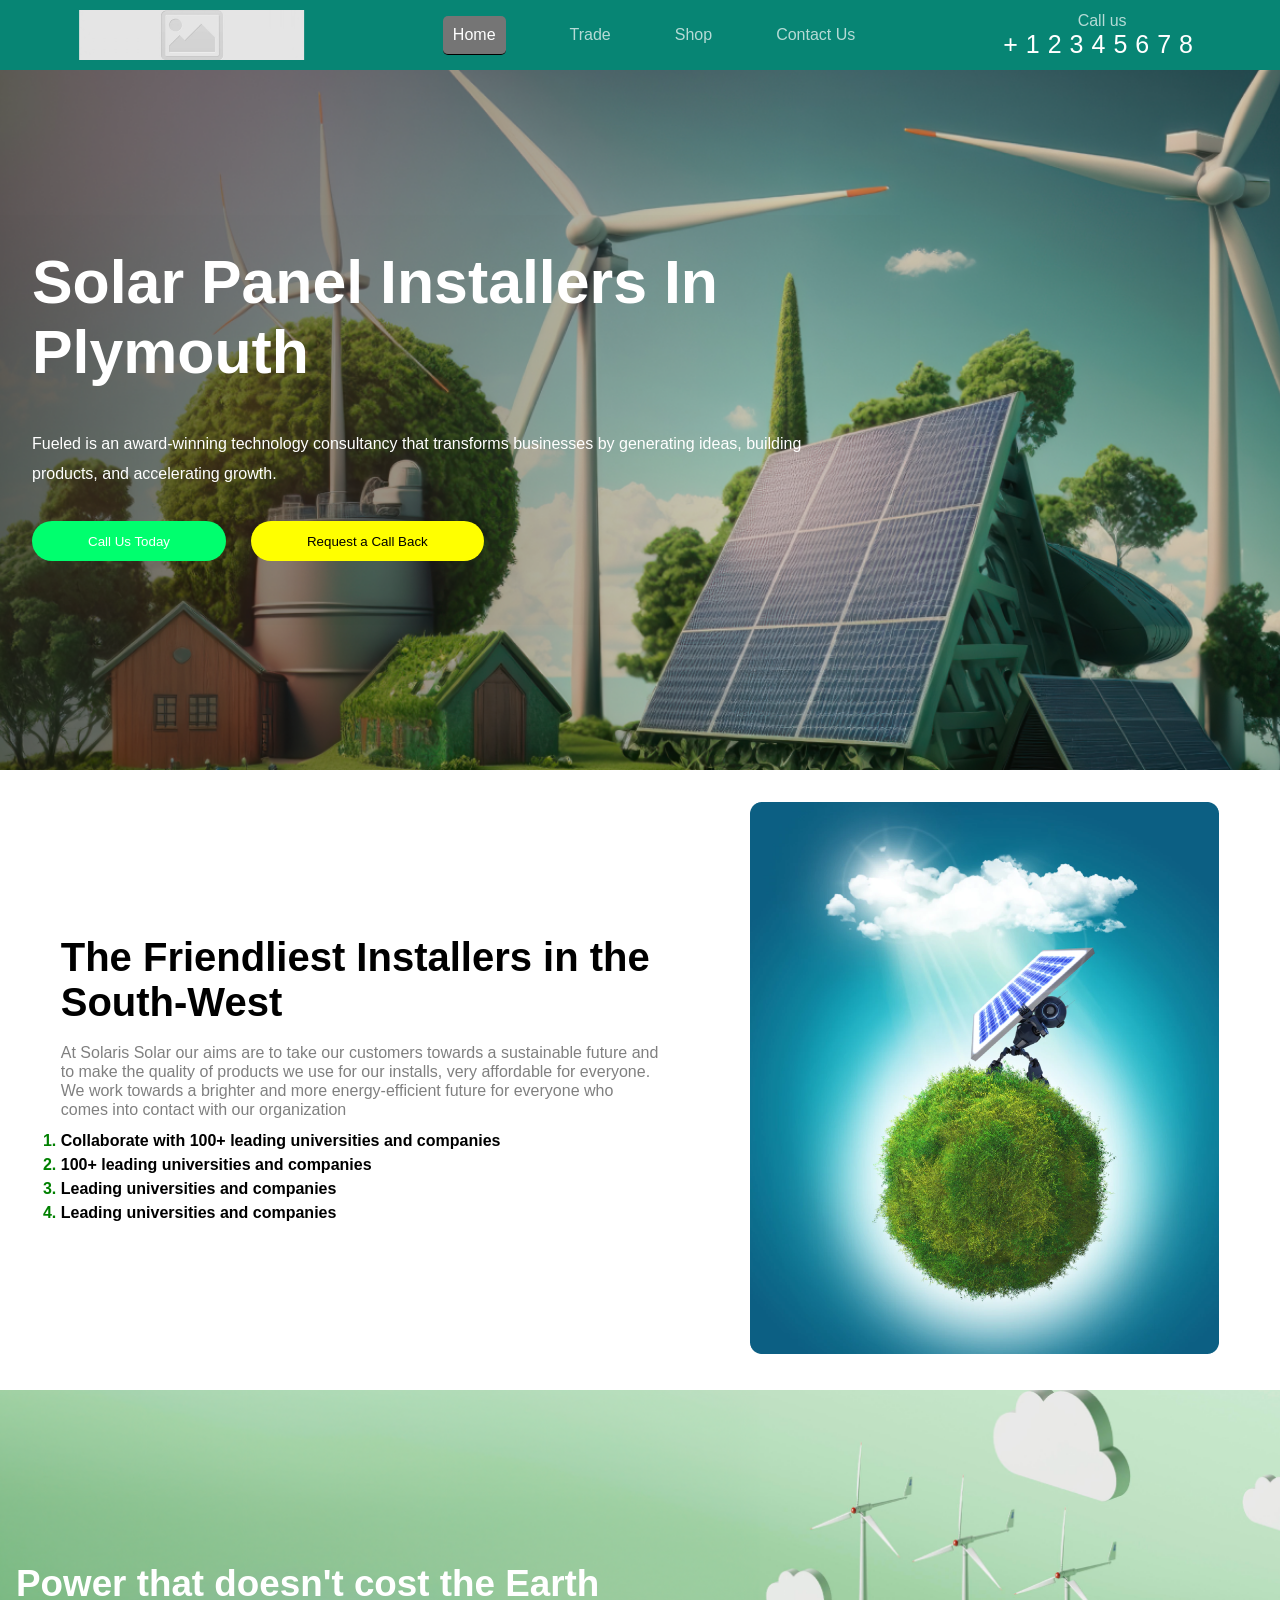
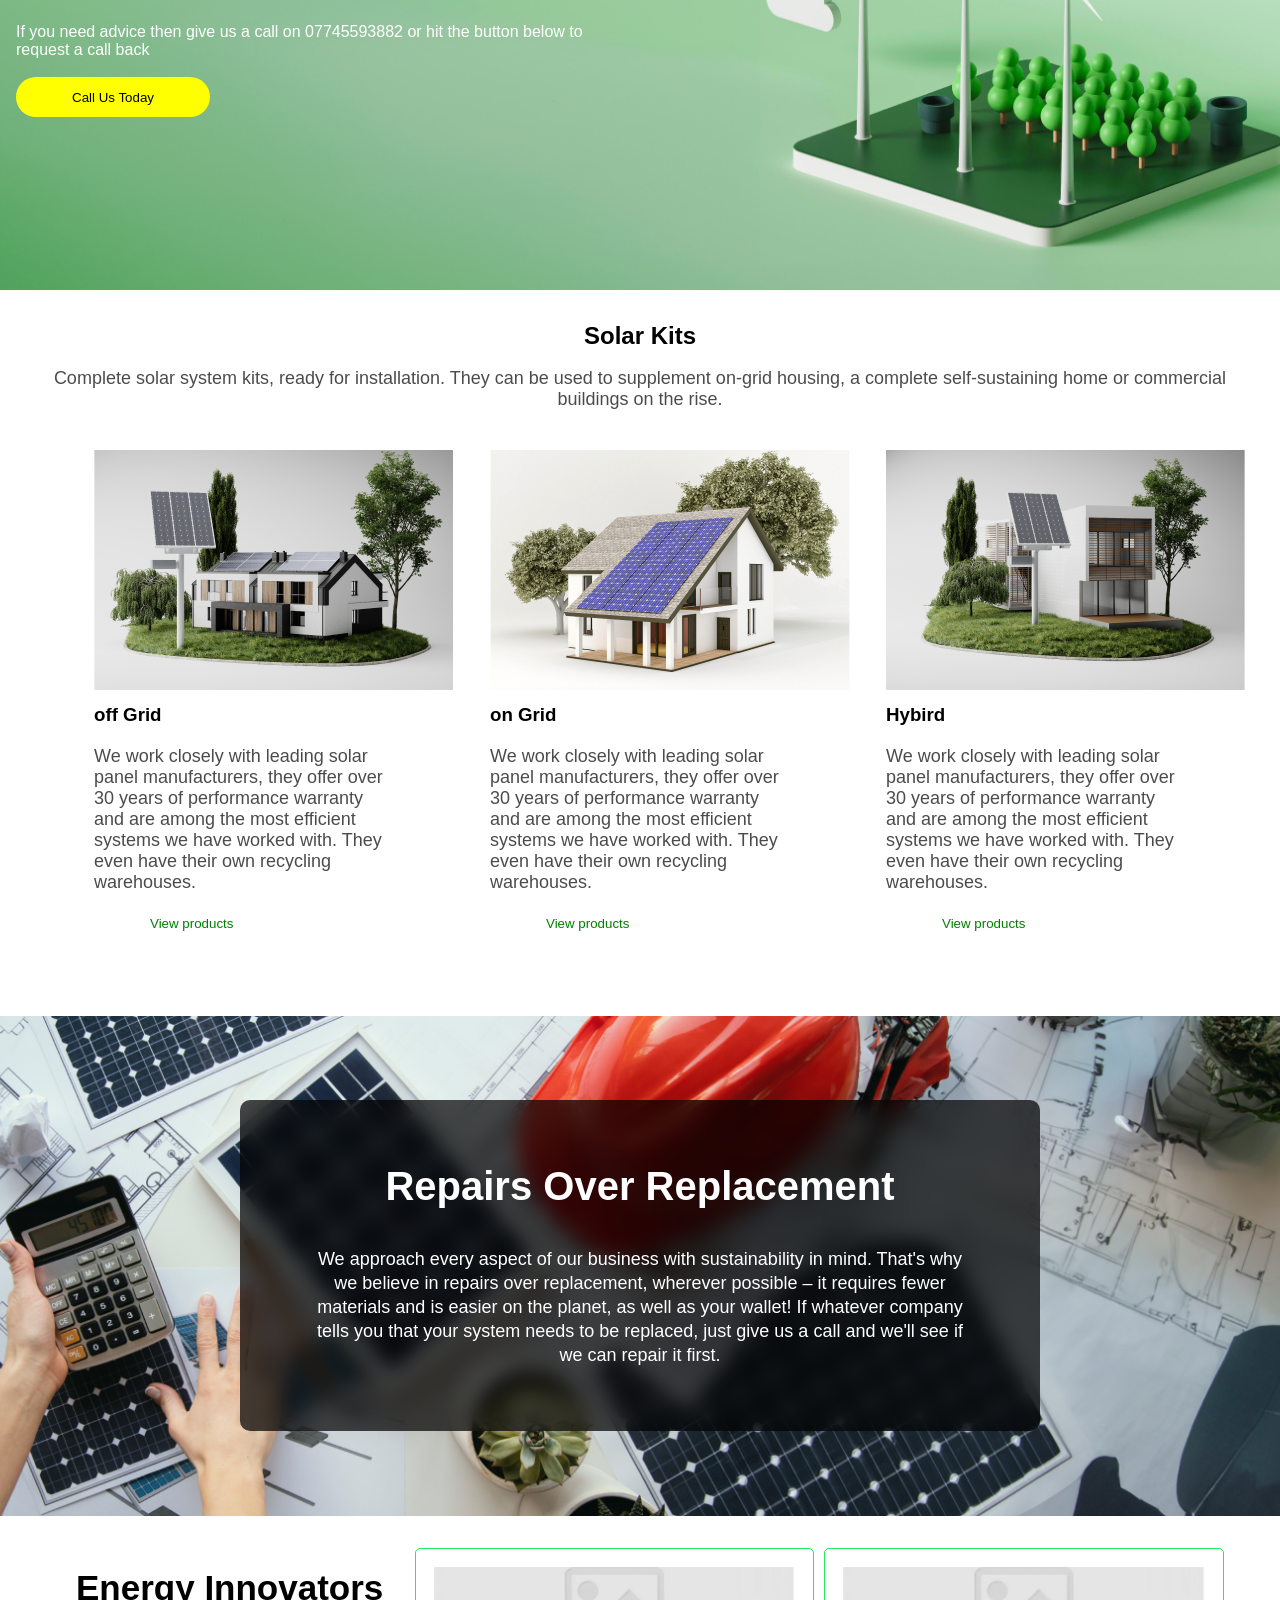
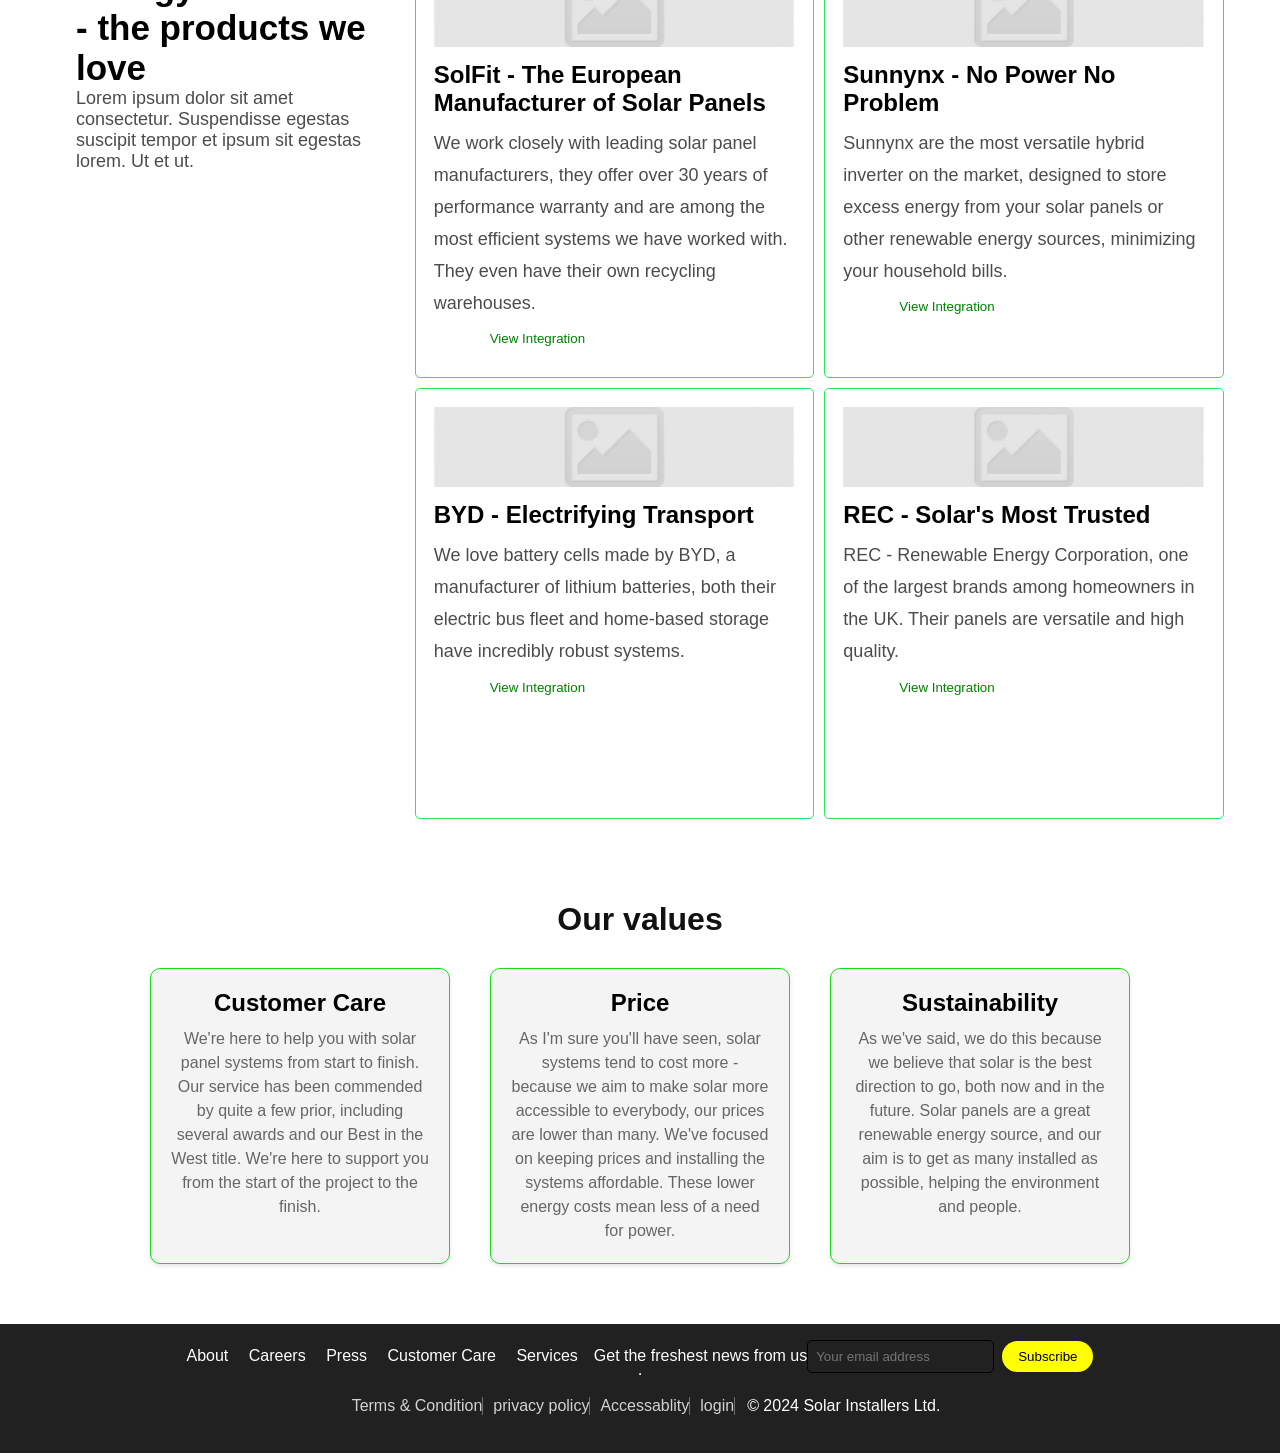
<file: index.html>
<!DOCTYPE html>
<html lang="en">

<head>
    <meta charset="UTF-8">
    <meta name="viewport" content="width=device-width, initial-scale=1.0">
    <link rel="stylesheet" href="style.css">
    <title>Document</title>
</head>

<body>
    <nav class="nav">
        <img src="./images/image 9.png" alt="image">
        <ul>
            <li class="active">
                Home
            </li>
            <li>
                Trade
            </li>
            <li>
                Shop
            </li>
            <li>
                Contact Us
            </li>
        </ul>
        <div class="contact">
            <p class="txt">Call us</p>
            <p class="num">+12345678</p>
        </div>
    </nav>
    <section class="hero">
        <div class="content">
            <h1>Solar Panel Installers In Plymouth</h1>
            <p>Fueled is an award-winning technology consultancy that transforms businesses by generating ideas,
                building products, and accelerating growth.</p>
            <div class="btns">
                <button class="green">Call Us Today</button>
                <button class="yellow">Request a Call Back</button>
            </div>
        </div>
    </section>
    <section class="info">
        <div class="info-content">
            <div class="right-info">
                <div class="heading">
                    <h2>The Friendliest Installers in the South-West</h2>
                    <br>
                    <p>At Solaris Solar our aims are to take our customers towards a sustainable future and to make the
                        quality of products we use for our installs, very affordable for everyone. We work towards a
                        brighter and more energy-efficient future for everyone who comes into contact with our
                        organization</p>
                </div>
                <div class="ads">
                    <ol>
                        <li>Collaborate with 100+ leading universities and companies</li>
                        <li>100+ leading universities and companies</li>
                        <li>Leading universities and companies</li>
                        <li>Leading universities and companies</li>
                    </ol>
                </div>
            </div>
            <div class="info-image">
                <img src="./images/Rectangle 30.png" alt="img">
            </div>
        </div>
    </section>

    <section class="turbones">
        <div class="turbones-contetn">
            <h1>Power that doesn't cost the Earth</h1>
            <br>
            <p>If you need advice then give us a call on 07745593882 or hit the button below to request a call back</p>
            <br>
            <button class="yellow">Call Us Today</button>
        </div>
    </section>
    <section class="solar-kit">
        <div class="kit-heading">
            <h1>Solar Kits</h1>
            <br>
            <p>Complete solar system kits, ready for installation. They can be used to supplement on-grid housing, a
                complete self-sustaining home or commercial buildings on the rise.</p>
        </div>
        <div class="kits">
            <div class="kit">
                <img src="./images/solar-panels-meadow 2.png" alt="img">
                <h3>off Grid</h3>
                <p>We work closely with leading solar panel manufacturers, they offer over 30 years of performance
                    warranty and are among the most efficient systems we have worked with. They even have their own
                    recycling warehouses.</p>
                <button>View products</button>
            </div>
            <div class="kit">
                <img src="./images/solar-panels-meadow 2 (1).png" alt="img">
                <h3>on Grid</h3>
                <p>We work closely with leading solar panel manufacturers, they offer over 30 years of performance
                    warranty and are among the most efficient systems we have worked with. They even have their own
                    recycling warehouses.</p>
                <button>View products</button>
            </div>
            <div class="kit">
                <img src="./images/solar-panels-meadow 2 (2).png" alt="img">
                <h3>Hybird</h3>
                <p>We work closely with leading solar panel manufacturers, they offer over 30 years of performance
                    warranty and are among the most efficient systems we have worked with. They even have their own
                    recycling warehouses.</p>
                <button>View products</button>
            </div>
        </div>
    </section>

    <section class="repair">
        <div class="repair-content">
            <h1>Repairs Over Replacement</h1>
            <br>
            <p>
                We approach every aspect of our business with sustainability in mind. That's why we believe in repairs
                over replacement, wherever possible – it requires fewer materials and is easier on the planet, as well
                as your wallet! If whatever company tells you that your system needs to be replaced, just give us a call
                and we'll see if we can repair it first.
            </p>
        </div>
    </section>

    <section class="product-sec">
        <div class="product-heading">
            <h1>
                Energy Innovators - the products we love
            </h1>
            <p>
                Lorem ipsum dolor sit amet consectetur. Suspendisse egestas suscipit tempor et ipsum sit egestas lorem.
                Ut et ut.
            </p>
        </div>
        <div class="products">
            <div class="product">
                <img src="./images/image 9.png" alt="img">
                <h2>SolFit - The European Manufacturer of Solar Panels</h2>
                <p>We work closely with leading solar panel manufacturers, they offer over 30 years of performance
                    warranty and are among the most efficient systems we have worked with. They even have their own
                    recycling warehouses.</p>
                <button>View Integration</button>
            </div>
            <div class="product">
                <img src="./images/image 9.png" alt="img">
                <h2>Sunnynx - No Power No Problem</h2>
                <p>Sunnynx are the most versatile hybrid inverter on the market, designed to store excess energy from
                    your solar panels or other renewable energy sources, minimizing your household bills.</p>
                <button>View Integration</button>
            </div>
            <div class="product">
                <img src="./images/image 9.png" alt="img">
                <h2>BYD - Electrifying Transport</h2>
                <p>We love battery cells made by BYD, a manufacturer of lithium batteries, both their electric bus fleet
                    and home-based storage have incredibly robust systems.</p>
                <button>View Integration</button>
            </div>
            <div class="product">
                <img src="./images/image 9.png" alt="img">
                <h2>REC - Solar's Most Trusted</h2>
                <p>REC - Renewable Energy Corporation, one of the largest brands among homeowners in the UK. Their
                    panels are versatile and high quality.</p>
                <button>View Integration</button>
            </div>
        </div>
    </section>

    <section class="values-section">
        <h2>Our values</h2>
        <div class="values-container">
            <div class="value-card">
                <h3>Customer Care</h3>
                <p>We're here to help you with solar panel systems from start to finish. Our service has been commended
                    by quite a few prior, including several awards and our Best in the West title. We're here to support
                    you from the start of the project to the finish.</p>
            </div>
            <div class="value-card">
                <h3>Price</h3>
                <p>As I'm sure you'll have seen, solar systems tend to cost more - because we aim to make solar more
                    accessible to everybody, our prices are lower than many. We've focused on keeping prices and
                    installing the systems affordable. These lower energy costs mean less of a need for power.</p>
            </div>
            <div class="value-card">
                <h3>Sustainability</h3>
                <p>As we've said, we do this because we believe that solar is the best direction to go, both now and in
                    the future. Solar panels are a great renewable energy source, and our aim is to get as many
                    installed as possible, helping the environment and people.</p>
            </div>
        </div>
    </section>
    <footer>
        <div class="footer-container">
            <div class="upper">
                <div class="footer-links">
                    <a href="#">About</a>
                    <a href="#">Careers</a>
                    <a href="#">Press</a>
                    <a href="#">Customer Care</a>
                    <a href="#">Services</a>
                </div>
                <div class="newsletter">
                    <span>Get the freshest news from us</span>
                    <input type="email" placeholder="Your email address">
                    <button>Subscribe</button>
                </div>
            </div>
            <hr>
            <div class="bottom">
                <div class="terms">
                    <p>
                        Terms & Condition 
                    </p>
    
                    <p>
                        privacy policy
                    </p>
                    <p>
                        Accessablity
                    </p>
                    <p>
                        login
                    </p>
                </div>
                <div>
                    <p>© 2024 Solar Installers Ltd.</p>
                </div>
            </div>
        </div>
    </footer>
</body>

</html>
</file>
<file: style.css>
* {
    box-sizing: border-box;
    padding: 0;
    margin: 0;
    font-family: Arial, Helvetica, sans-serif;
}

.nav {
    background-color: rgb(7, 133, 116);
    display: flex;
    align-items: center;
    justify-content: space-around;
    padding: 10px;
    color: #fff;
}

.nav ul {
    display: flex;
    justify-content: space-around;
    align-items: center;
    gap: 4rem;
    list-style: none;
}

.nav img {
    background-color: transparent;
}

.nav li,
.txt {
    opacity: 0.7;
}

.nav .num {
    font-size: 25px;
    letter-spacing: 0.5rem;
}

.nav .contact {
    margin-left: 10px;
    display: flex;
    flex-direction: column;
    align-items: center;
}

.nav .contact .txt {
    text-align: right;
}

.nav li:hover {
    border-radius: 5px;
    border-bottom: 1px solid black;
    transition: ease 0.5s;
    padding: 2px;
    cursor: pointer;
    opacity: 1;
    background-color: #757575;
}

.nav .active {
    border-radius: 5px;
    border-bottom: 1px solid black;
    transition: ease 0.5s;
    padding: 10px;
    cursor: pointer;
    opacity: 1;
    background-color: #757575;
}

.hero {
    background: url("./images/solar-panels-meadow\ 1.png") no-repeat center center/cover;
    height: 700px;
    color: #fff;
    display: flex;
    align-items: center;
    text-align: left;
}

.content {
    width: 900px;
    padding: 2rem;
    background-color: rgba(0, 0, 0, 0.01);
}

.content h1 {
    margin-bottom: 10px;
    font-size: 3.8rem;
    padding-bottom: 40px;
}

.content p {
    font-size: 1rem;
    line-height: 30px;
}

.content *:not(button) {
    padding-bottom: 2rem;
}

button {
    border: none;
    border-radius: 5.6rem;
    padding: 0.8rem 3.5rem;
    cursor: pointer;
}

.btns {
    display: flex;
    gap: 25px;
}

.content .green {
    background-color: rgb(0, 255, 110);
    color: #fff;
}

.yellow {
    background-color: rgb(255, 255, 0);
}

.info,
.turbones,
.solar-kit,
.product-sec {
    padding: 2rem 1rem;
    max-width: 100%;
    margin: auto;
}

.info .info-content {
    display: flex;
    justify-content: space-around;
}

.right-info {
    width: 600px;
    display: flex;
    flex-direction: column;
    justify-content: center;
}

.info h2 {
    font-size: 40px
}

.heading {
    padding-bottom: 10px;
}

.heading p {
    color: grey;
    line-height: 1.2rem;
}

ol li::marker {
    color: green;
}

ol li {
    font-weight: bold;
    line-height: 1.5rem;
}

.turbones {
    background: url("./images/8116\ 1.png") no-repeat center center/cover;
    width: 100%;
    height: 500px;
    display: flex;
    align-items: center;
    color: #fff;
}

.turbones-contetn {
    width: 600px;
}

.turbones-contetn h1 {
    font-size: 2.3rem;
}


.kit-heading {
    text-align: center;
}

.kit-heading p,
.kit p,
.product-sec p {
    opacity: 0.7;
    font-size: 18px;
}

.kits {
    display: flex;
    justify-content: space-around;
    align-items: center;
    padding: 30px;
}

.kit {
    width: 300px;
    padding: 10px 0;
}

.kit h3,
.kit p {
    padding: 10px 0;
}

.kit button,
.product-sec button {
    background-color: transparent;
    color: green;
}

.repair {
    background: url("./images/8116\ 1\ \(1\).png") no-repeat center center/cover;
    height: 500px;
    display: flex;
    align-items: center;
    justify-content: center;
    text-align: center;
}

.repair-content {
    background-color: rgba(0, 0, 0, 0.7);
    backdrop-filter: blur(10px);
    color: #fff;
    border-radius: 10px;
    width: 800px;
    padding: 4rem;
}

.repair-content h1 {
    font-size: 40px;
    padding-bottom: 20px;
}

.repair-content p {
    font-size: 18px;
    line-height: 1.5rem;
}

.product-sec {
    display: flex;
    max-width: 1200px;
}

.product-heading {
    width: 500px;
    padding: 20px;
}

.product-heading h1 {
    font-size: 35px;
}

.product img{
    width: 100%;
}

.product {
    padding: 18px;
    width: fit-content;
    border: 1px solid rgb(38, 232, 99);
    border-radius: 5px;
}

.products {
    display: grid;
    grid-template-columns: repeat(2, 1fr);
    grid-template-rows: repeat(2, 1fr);
    width: 100%;
    grid-gap: 10px;
}

.product h2{
    padding: 10px 0;
}
.product p{
    line-height: 2rem;
}

.values-section {
    padding: 50px 20px;
    background-color: #fff;
    text-align: center;
}

.values-section h2 {
    font-size: 2em;
    margin-bottom: 20px;
    color: #111;
}

.values-container {
    display: flex;
    flex-wrap: wrap;
    justify-content: center;
    gap: 20px;
}

.value-card {
    border: 1px solid rgb(22, 221, 22);
    background-color: #f4f4f4;
    padding: 20px;
    border-radius: 10px;
    box-shadow: 0 2px 4px rgba(0, 0, 0, 0.1);
    max-width: 300px;
    flex: 1;
    margin: 10px;
}


.value-card h3 {
    font-size: 1.5em;
    margin-bottom: 10px;
}

.value-card p {
    font-size: 1em;
    line-height: 1.5;
    color: #666;
}

footer {
    background: #212121;
    color: #fff;
    padding: 1rem 0;
}

.footer-container {
    display: flex;
    justify-content: space-between;
    flex-direction: column;
    align-items: center;
    max-width: 1200px;
    margin: auto;
    padding: 0 1rem;
}

.footer-links a {
    color: #fff;
    margin-right: 1rem;
    text-decoration: none;
}

.newsletter {
    display: flex;
    align-items: center;
}

.newsletter input {
    padding: 0.5rem;
    margin-right: 0.5rem;
    background-color: transparent;
    border: 1px solid;
    border-radius:5px;
}

.newsletter button {
    padding: 0.5rem 1rem;
    border: none;
    cursor: pointer;
    background-color: yellow;
}

footer .terms p{
    opacity: 0.8;
    border-right: 1px solid grey;
}
.upper{
    display: flex;
    align-items: center;
    justify-content: space-around;
}
.bottom{
    padding: 10px;
    display: flex;
    align-items: center;
    justify-content: space-evenly;
}

footer .bottom .terms{
    display: flex;
    padding: 12px;
    justify-content: space-between;
    gap: 10px;
}
</file>
